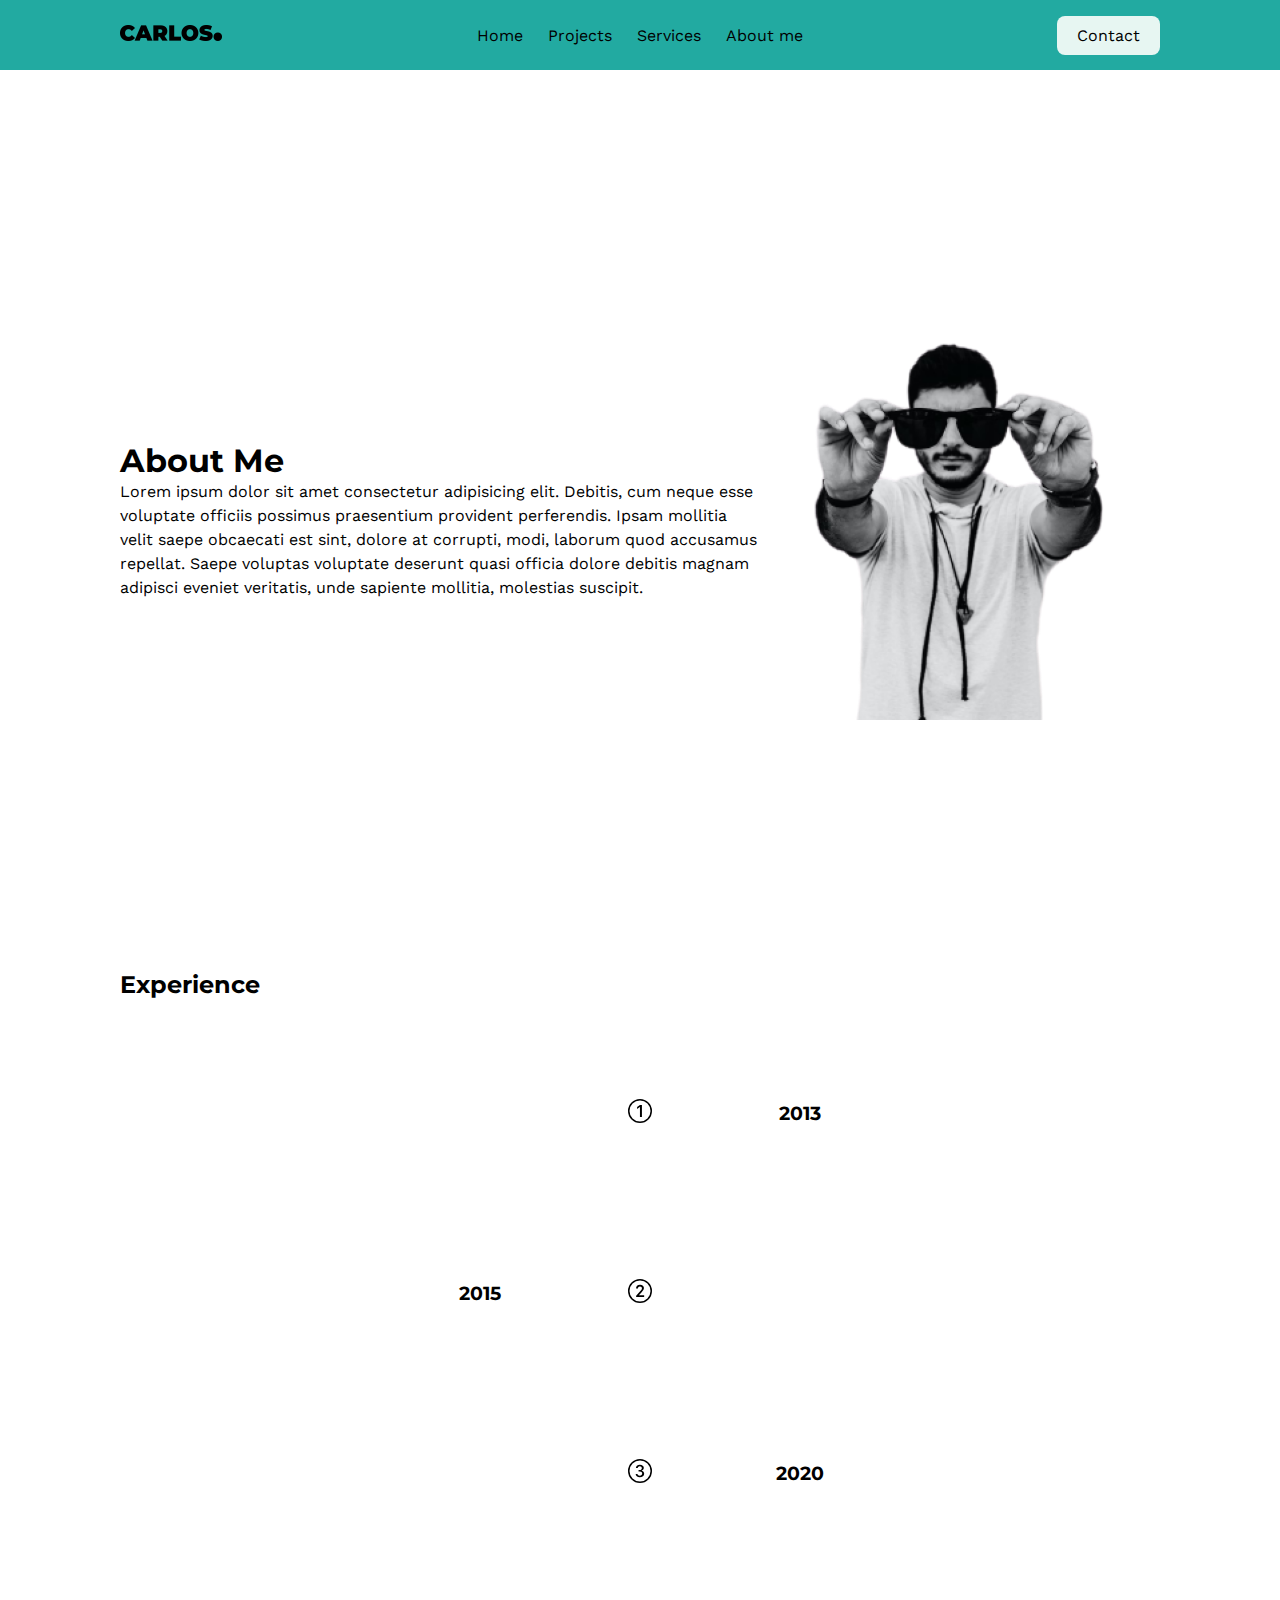
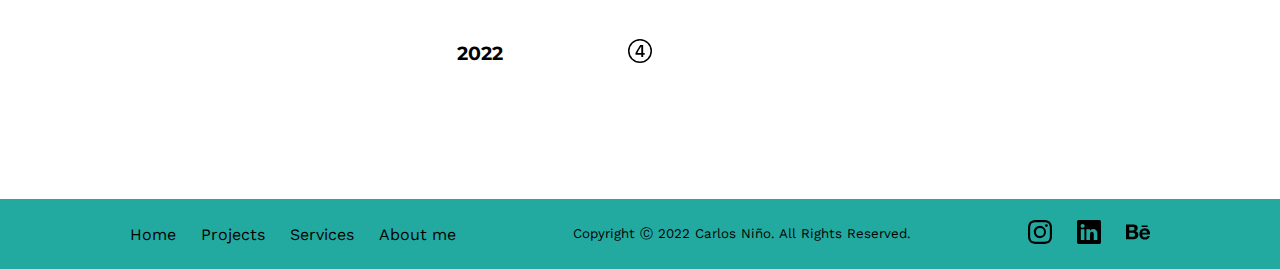
<file: pages/about-me.html>
<!DOCTYPE html>
<html lang="en">
<head>
    <meta charset="UTF-8">
    <meta http-equiv="X-UA-Compatible" content="IE=edge">
    <meta name="viewport" content="width=device-width, initial-scale=1.0">
    <link href="https://unpkg.com/aos@2.3.1/dist/aos.css" rel="stylesheet">
    <link rel="stylesheet" href="../css/style.css">
    <link rel="preconnect" href="https://fonts.googleapis.com">
    <link rel="preconnect" href="https://fonts.gstatic.com" crossorigin>
    <link href="https://fonts.googleapis.com/css2?family=Montserrat:wght@900&family=Work+Sans&display=swap" rel="stylesheet">
    <title>Carlos Niño</title>
</head>
<body>
    <header>
        <nav class="nav-bar">
            <a href="../index.html"><img class="logo" src="../images/carlos-logo.png" alt="carlos-logo"></a>
            <ul class="nav-bar-menu">
                <li><a href="../index.html">Home</a></li>
                <li><a href="../pages/projects.html">Projects</a></li>
                <li><a href="../pages/services.html">Services</a></li>
                <li><a href="../pages/about-me.html">About me</a></li>
            </ul>
            <ul class="nav-bar-contact">
                <li><a href="../pages/contact.html">Contact</a></li>
            </ul>
        </nav>
    </header>
    <main>
        <section class="about-me">
            <div>
                <h1>About Me</h1>
                <p>Lorem ipsum dolor sit amet consectetur adipisicing elit. Debitis, cum neque esse voluptate officiis possimus praesentium provident perferendis. Ipsam mollitia velit saepe obcaecati est sint, dolore at corrupti, modi, laborum quod accusamus repellat. Saepe voluptas voluptate deserunt quasi officia dolore debitis magnam adipisci eveniet veritatis, unde sapiente mollitia, molestias suscipit.</p>
            </div>
            <img src="/images/test_image_02.png" alt="" class="about-me-img">
        </section>
        <h2 class="experience-title">Experience</h2>
        <section class="experience">
            <!--Experience N°1-->
            <div class="experience-01" data-aos="fade-right">
                <h3>BMW Group</h3>
                <p>UI Designer.</p>
            </div>
            <div class="experience-circle-01">
                <svg xmlns="http://www.w3.org/2000/svg" width="24" height="24" fill="currentColor" class="bi bi-1-circle" viewBox="0 0 16 16">
                    <path d="M1 8a7 7 0 1 0 14 0A7 7 0 0 0 1 8Zm15 0A8 8 0 1 1 0 8a8 8 0 0 1 16 0ZM9.283 4.002V12H7.971V5.338h-.065L6.072 6.656V5.385l1.899-1.383h1.312Z"/>
                </svg>
            </div>
            <div class="experience-date-01">
                <h3>2013</h3>
            </div>
            <!--Experience N°2-->
            <div class="experience-02" data-aos="fade-left">
                <h3>IBM</h3>
                <p>UX/UI Designer</p>
            </div>
            <div class="experience-circle-02">
                <svg xmlns="http://www.w3.org/2000/svg" width="24" height="24" fill="currentColor" class="bi bi-2-circle" viewBox="0 0 16 16">
                    <path d="M1 8a7 7 0 1 0 14 0A7 7 0 0 0 1 8Zm15 0A8 8 0 1 1 0 8a8 8 0 0 1 16 0ZM6.646 6.24v.07H5.375v-.064c0-1.213.879-2.402 2.637-2.402 1.582 0 2.613.949 2.613 2.215 0 1.002-.6 1.667-1.287 2.43l-.096.107-1.974 2.22v.077h3.498V12H5.422v-.832l2.97-3.293c.434-.475.903-1.008.903-1.705 0-.744-.557-1.236-1.313-1.236-.843 0-1.336.615-1.336 1.306Z"/>
                </svg>
            </div>
            <div class="experience-date-02">
                <h3>2015</h3>
            </div>
            <!--Experience N°3-->
            <div class="experience-03" data-aos="fade-right">
                <h3>Evernote</h3>
                <p>Frontend Web Designer.</p>
            </div>
            <div class="experience-circle-03">
                <svg xmlns="http://www.w3.org/2000/svg" width="24" height="24" fill="currentColor" class="bi bi-3-circle" viewBox="0 0 16 16">
                    <path d="M7.918 8.414h-.879V7.342h.838c.78 0 1.348-.522 1.342-1.237 0-.709-.563-1.195-1.348-1.195-.79 0-1.312.498-1.348 1.055H5.275c.036-1.137.95-2.115 2.625-2.121 1.594-.012 2.608.885 2.637 2.062.023 1.137-.885 1.776-1.482 1.875v.07c.703.07 1.71.64 1.734 1.917.024 1.459-1.277 2.396-2.93 2.396-1.705 0-2.707-.967-2.754-2.144H6.33c.059.597.68 1.06 1.541 1.066.973.006 1.6-.563 1.588-1.354-.006-.779-.621-1.318-1.541-1.318Z"/>
                    <path d="M16 8A8 8 0 1 1 0 8a8 8 0 0 1 16 0ZM1 8a7 7 0 1 0 14 0A7 7 0 0 0 1 8Z"/>
                </svg>
            </div>
            <div class="experience-date-03">
                <h3>2020</h3>
            </div>
            <!--Experience N°4-->
            <div class="experience-04" data-aos="fade-left">
                <h3>Airbnb</h3>
                <p>UI designer.</p>
            </div>
            <div class="experience-circle-04">
                <svg xmlns="http://www.w3.org/2000/svg" width="24" height="24" fill="currentColor" class="bi bi-4-circle" viewBox="0 0 16 16">
                    <path d="M7.519 5.057c.22-.352.439-.703.657-1.055h1.933v5.332h1.008v1.107H10.11V12H8.85v-1.559H4.978V9.322c.77-1.427 1.656-2.847 2.542-4.265ZM6.225 9.281v.053H8.85V5.063h-.065c-.867 1.33-1.787 2.806-2.56 4.218Z"/>
                    <path d="M16 8A8 8 0 1 1 0 8a8 8 0 0 1 16 0ZM1 8a7 7 0 1 0 14 0A7 7 0 0 0 1 8Z"/>
                </svg>
            </div>
            <div class="experience-date-04">
                <h3>2022</h3>
            </div>
            
            <!-- <div class="timeline-01">
                <svg xmlns="http://www.w3.org/2000/svg" width="32" height="32" fill="currentColor" class="bi bi-1-circle" viewBox="0 0 16 16">
                    <path d="M1 8a7 7 0 1 0 14 0A7 7 0 0 0 1 8Zm15 0A8 8 0 1 1 0 8a8 8 0 0 1 16 0ZM9.283 4.002V12H7.971V5.338h-.065L6.072 6.656V5.385l1.899-1.383h1.312Z"/>
                </svg>
                <p>Lorem ipsum dolor sit amet consectetur adipisicing elit. Unde, fugit.</p>
            </div>
            <div class="timeline-02">
                <svg xmlns="http://www.w3.org/2000/svg" width="32" height="32" fill="currentColor" class="bi bi-2-circle" viewBox="0 0 16 16">
                    <path d="M1 8a7 7 0 1 0 14 0A7 7 0 0 0 1 8Zm15 0A8 8 0 1 1 0 8a8 8 0 0 1 16 0ZM6.646 6.24v.07H5.375v-.064c0-1.213.879-2.402 2.637-2.402 1.582 0 2.613.949 2.613 2.215 0 1.002-.6 1.667-1.287 2.43l-.096.107-1.974 2.22v.077h3.498V12H5.422v-.832l2.97-3.293c.434-.475.903-1.008.903-1.705 0-.744-.557-1.236-1.313-1.236-.843 0-1.336.615-1.336 1.306Z"/>
                </svg>
                <p>Lorem ipsum dolor sit amet consectetur adipisicing elit. Unde, fugit.</p>
            </div>
            <div class="timeline-03">
                <svg xmlns="http://www.w3.org/2000/svg" width="32" height="32" fill="currentColor" class="bi bi-3-circle" viewBox="0 0 16 16">
                    <path d="M7.918 8.414h-.879V7.342h.838c.78 0 1.348-.522 1.342-1.237 0-.709-.563-1.195-1.348-1.195-.79 0-1.312.498-1.348 1.055H5.275c.036-1.137.95-2.115 2.625-2.121 1.594-.012 2.608.885 2.637 2.062.023 1.137-.885 1.776-1.482 1.875v.07c.703.07 1.71.64 1.734 1.917.024 1.459-1.277 2.396-2.93 2.396-1.705 0-2.707-.967-2.754-2.144H6.33c.059.597.68 1.06 1.541 1.066.973.006 1.6-.563 1.588-1.354-.006-.779-.621-1.318-1.541-1.318Z"/>
                    <path d="M16 8A8 8 0 1 1 0 8a8 8 0 0 1 16 0ZM1 8a7 7 0 1 0 14 0A7 7 0 0 0 1 8Z"/>
                </svg>
                <p>Lorem ipsum dolor sit amet consectetur adipisicing elit. Unde, fugit.</p>
            </div><div class="timeline-04">
                <svg xmlns="http://www.w3.org/2000/svg" width="32" height="32" fill="currentColor" class="bi bi-4-circle" viewBox="0 0 16 16">
                    <path d="M7.519 5.057c.22-.352.439-.703.657-1.055h1.933v5.332h1.008v1.107H10.11V12H8.85v-1.559H4.978V9.322c.77-1.427 1.656-2.847 2.542-4.265ZM6.225 9.281v.053H8.85V5.063h-.065c-.867 1.33-1.787 2.806-2.56 4.218Z"/>
                    <path d="M16 8A8 8 0 1 1 0 8a8 8 0 0 1 16 0ZM1 8a7 7 0 1 0 14 0A7 7 0 0 0 1 8Z"/>
                </svg>
                <p>Lorem ipsum dolor sit amet consectetur adipisicing elit. Unde, fugit.</p>
            </div> -->
        </section>
    </main>
    <footer>
        <nav class="nav-footer">
            <ul class="nav-footer-menu">
                <li><a href="../index.html">Home</a></li>
                <li><a href="../pages/projects.html">Projects</a></li>
                <li><a href="../pages/services.html">Services</a></li>
                <li><a href="../pages/about-me.html">About me</a></li>
            </ul>
            <small>Copyright Ⓒ 2022 Carlos Niño. All Rights Reserved.</small>
            <div class="nav-footer-rrss">
                <svg xmlns="http://www.w3.org/2000/svg" width="16" height="16" fill="currentColor" class="bi bi-instagram" viewBox="0 0 16 16">
                    <path d="M8 0C5.829 0 5.556.01 4.703.048 3.85.088 3.269.222 2.76.42a3.917 3.917 0 0 0-1.417.923A3.927 3.927 0 0 0 .42 2.76C.222 3.268.087 3.85.048 4.7.01 5.555 0 5.827 0 8.001c0 2.172.01 2.444.048 3.297.04.852.174 1.433.372 1.942.205.526.478.972.923 1.417.444.445.89.719 1.416.923.51.198 1.09.333 1.942.372C5.555 15.99 5.827 16 8 16s2.444-.01 3.298-.048c.851-.04 1.434-.174 1.943-.372a3.916 3.916 0 0 0 1.416-.923c.445-.445.718-.891.923-1.417.197-.509.332-1.09.372-1.942C15.99 10.445 16 10.173 16 8s-.01-2.445-.048-3.299c-.04-.851-.175-1.433-.372-1.941a3.926 3.926 0 0 0-.923-1.417A3.911 3.911 0 0 0 13.24.42c-.51-.198-1.092-.333-1.943-.372C10.443.01 10.172 0 7.998 0h.003zm-.717 1.442h.718c2.136 0 2.389.007 3.232.046.78.035 1.204.166 1.486.275.373.145.64.319.92.599.28.28.453.546.598.92.11.281.24.705.275 1.485.039.843.047 1.096.047 3.231s-.008 2.389-.047 3.232c-.035.78-.166 1.203-.275 1.485a2.47 2.47 0 0 1-.599.919c-.28.28-.546.453-.92.598-.28.11-.704.24-1.485.276-.843.038-1.096.047-3.232.047s-2.39-.009-3.233-.047c-.78-.036-1.203-.166-1.485-.276a2.478 2.478 0 0 1-.92-.598 2.48 2.48 0 0 1-.6-.92c-.109-.281-.24-.705-.275-1.485-.038-.843-.046-1.096-.046-3.233 0-2.136.008-2.388.046-3.231.036-.78.166-1.204.276-1.486.145-.373.319-.64.599-.92.28-.28.546-.453.92-.598.282-.11.705-.24 1.485-.276.738-.034 1.024-.044 2.515-.045v.002zm4.988 1.328a.96.96 0 1 0 0 1.92.96.96 0 0 0 0-1.92zm-4.27 1.122a4.109 4.109 0 1 0 0 8.217 4.109 4.109 0 0 0 0-8.217zm0 1.441a2.667 2.667 0 1 1 0 5.334 2.667 2.667 0 0 1 0-5.334z"/>
                </svg>
                <svg xmlns="http://www.w3.org/2000/svg" width="16" height="16" fill="currentColor" class="bi bi-linkedin" viewBox="0 0 16 16">
                    <path d="M0 1.146C0 .513.526 0 1.175 0h13.65C15.474 0 16 .513 16 1.146v13.708c0 .633-.526 1.146-1.175 1.146H1.175C.526 16 0 15.487 0 14.854V1.146zm4.943 12.248V6.169H2.542v7.225h2.401zm-1.2-8.212c.837 0 1.358-.554 1.358-1.248-.015-.709-.52-1.248-1.342-1.248-.822 0-1.359.54-1.359 1.248 0 .694.521 1.248 1.327 1.248h.016zm4.908 8.212V9.359c0-.216.016-.432.08-.586.173-.431.568-.878 1.232-.878.869 0 1.216.662 1.216 1.634v3.865h2.401V9.25c0-2.22-1.184-3.252-2.764-3.252-1.274 0-1.845.7-2.165 1.193v.025h-.016a5.54 5.54 0 0 1 .016-.025V6.169h-2.4c.03.678 0 7.225 0 7.225h2.4z"/>
                </svg>
                <svg xmlns="http://www.w3.org/2000/svg" width="16" height="16" fill="currentColor" class="bi bi-behance" viewBox="0 0 16 16">
                    <path d="M4.654 3c.461 0 .887.035 1.278.14.39.07.711.216.996.391.286.176.497.426.641.747.14.32.216.711.216 1.137 0 .496-.106.922-.356 1.242-.215.32-.566.606-.997.817.606.176 1.067.496 1.348.922.281.426.461.957.461 1.563 0 .496-.105.922-.285 1.278a2.317 2.317 0 0 1-.782.887c-.32.215-.711.39-1.137.496a5.329 5.329 0 0 1-1.278.176L0 12.803V3h4.654zm-.285 3.978c.39 0 .71-.105.957-.285.246-.18.355-.497.355-.887 0-.216-.035-.426-.105-.567a.981.981 0 0 0-.32-.355 1.84 1.84 0 0 0-.461-.176c-.176-.035-.356-.035-.567-.035H2.17v2.31c0-.005 2.2-.005 2.2-.005zm.105 4.193c.215 0 .426-.035.606-.07.176-.035.356-.106.496-.216s.25-.215.356-.39c.07-.176.14-.391.14-.641 0-.496-.14-.852-.426-1.102-.285-.215-.676-.32-1.137-.32H2.17v2.734h2.305v.005zm6.858-.035c.286.285.711.426 1.278.426.39 0 .746-.106 1.032-.286.285-.215.46-.426.53-.64h1.74c-.286.851-.712 1.457-1.278 1.848-.566.355-1.243.566-2.06.566a4.135 4.135 0 0 1-1.527-.285 2.827 2.827 0 0 1-1.137-.782 2.851 2.851 0 0 1-.712-1.172c-.175-.461-.25-.957-.25-1.528 0-.531.07-1.032.25-1.493.18-.46.426-.852.747-1.207.32-.32.711-.606 1.137-.782a4.018 4.018 0 0 1 1.493-.285c.606 0 1.137.105 1.598.355.46.25.817.532 1.102.958.285.39.496.851.641 1.348.07.496.105.996.07 1.563h-5.15c0 .58.21 1.11.496 1.396zm2.24-3.732c-.25-.25-.642-.391-1.103-.391-.32 0-.566.07-.781.176-.215.105-.356.25-.496.39a.957.957 0 0 0-.25.497c-.036.175-.07.32-.07.46h3.196c-.07-.526-.25-.882-.497-1.132zm-3.127-3.728h3.978v.957h-3.978v-.957z"/>
                </svg>
            </div>
        </nav>
    </footer>

    <script src="https://unpkg.com/aos@2.3.1/dist/aos.js"></script>
	<script>
		AOS.init({
			duration: 1000,
			once: true
		});
	</script>
</body>
</html>
</file>
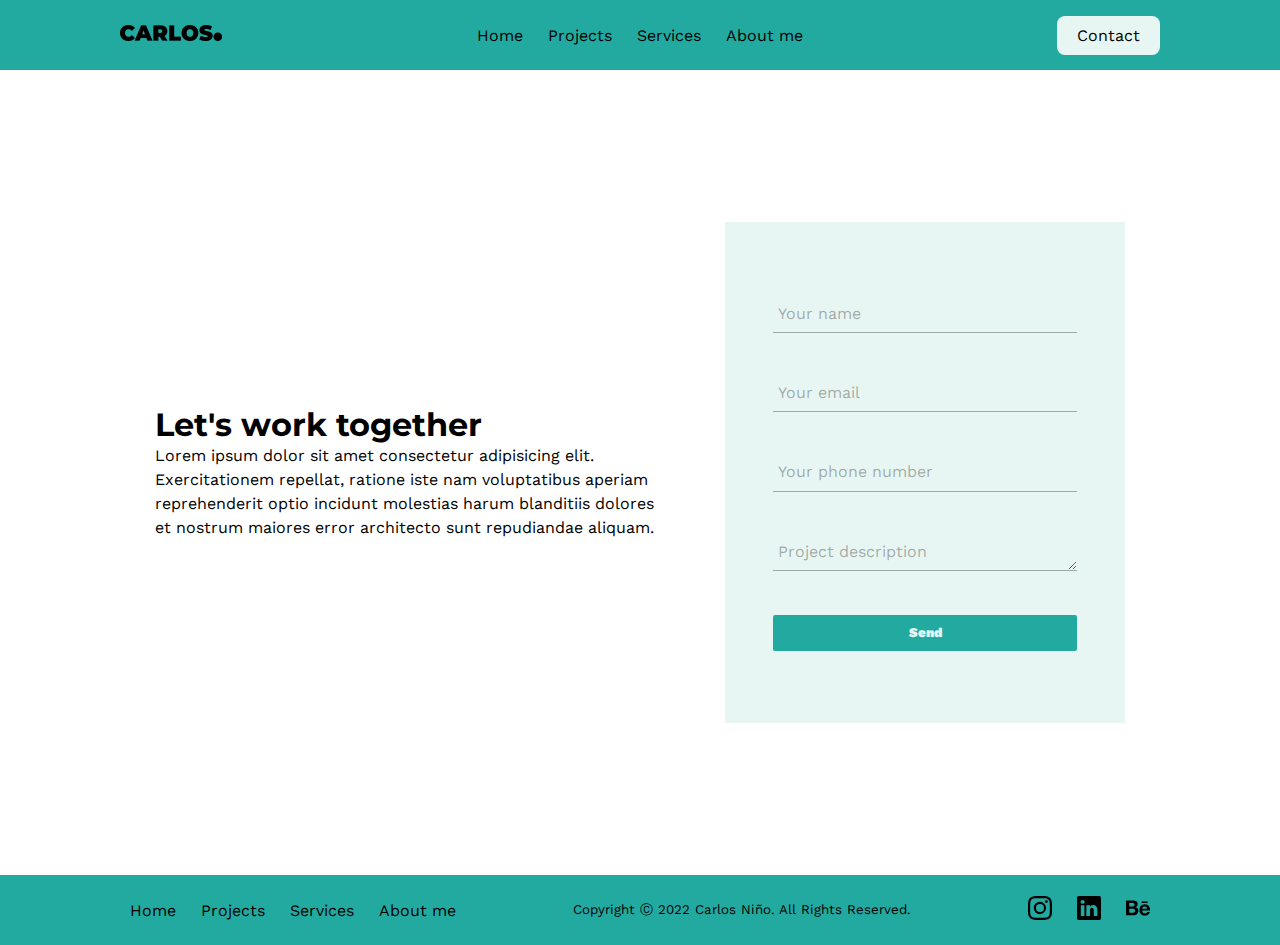
<file: pages/contact.html>
<!DOCTYPE html>
<html lang="en">
<head>
    <meta charset="UTF-8">
    <meta http-equiv="X-UA-Compatible" content="IE=edge">
    <meta name="viewport" content="width=device-width, initial-scale=1.0">
    <link rel="stylesheet" href="../css/style.css">
    <link rel="preconnect" href="https://fonts.googleapis.com">
    <link rel="preconnect" href="https://fonts.gstatic.com" crossorigin>
    <link href="https://fonts.googleapis.com/css2?family=Montserrat:wght@900&family=Work+Sans&display=swap" rel="stylesheet">
    <title>Carlos Niño</title>
</head>
<body>
    <header>
        <nav class="nav-bar">
            <a href="../index.html"><img class="logo" src="../images/carlos-logo.png" alt="carlos-logo"></a>
            <ul class="nav-bar-menu">
                <li><a href="../index.html">Home</a></li>
                <li><a href="../pages/projects.html">Projects</a></li>
                <li><a href="../pages/services.html">Services</a></li>
                <li><a href="../pages/about-me.html">About me</a></li>
            </ul>
            <ul class="nav-bar-contact">
                <li><a href="../pages/contact.html">Contact</a></li>
            </ul>
        </nav>
    </header>
    <main>
        <section class="contact">
            <div class="contact-description">
                <h1 >Let's work together</h1>
                <p>Lorem ipsum dolor sit amet consectetur adipisicing elit. Exercitationem repellat, ratione iste nam voluptatibus aperiam reprehenderit optio incidunt molestias harum blanditiis dolores et nostrum maiores error architecto sunt repudiandae aliquam.</p>
            </div>
                <form action="#" class="form">
                    <div class="input-box">
                        <input type="text" id="your-name" name="your-name" class="form-input" placeholder=" ">
                        <label for="your-name" class="form-label">Your name</label>
                        <span class="form-line"></span>
                    </div>
                    <div class="input-box">
                        <input type="text" id="email" name="email" class="form-input" placeholder=" ">
                        <label for="email" class="form-label">Your email</label>
                        <span class="form-line"></span>
                    </div>
                    <div class="input-box">
                        <input type="tel" id="telephone" name="telephone" class="form-input" placeholder=" ">
                        <label for="telephone" class="form-label">Your phone number</label>
                        <span class="form-line"></span>
                    </div>
                    <div class="input-box">
                        <textarea type="text" id="description" name="description" class="form-input" cols="1" rows="1" placeholder=" "></textarea>
                        <label for="description" class="form-label">Project description</label>
                    </div>    
                    <div class="button">
                        <input type="submit" class="form-submit" value="Send">
                    </div>
                </form>
        </section>
    </main>
    <footer>
        <nav class="nav-footer">
            <ul class="nav-footer-menu">
                <li><a href="../index.html">Home</a></li>
                <li><a href="../pages/projects.html">Projects</a></li>
                <li><a href="../pages/services.html">Services</a></li>
                <li><a href="../pages/about-me.html">About me</a></li>
            </ul>
            <small>Copyright Ⓒ 2022 Carlos Niño. All Rights Reserved.</small>
            <div class="nav-footer-rrss">
                <svg xmlns="http://www.w3.org/2000/svg" width="16" height="16" fill="currentColor" class="bi bi-instagram" viewBox="0 0 16 16">
                    <path d="M8 0C5.829 0 5.556.01 4.703.048 3.85.088 3.269.222 2.76.42a3.917 3.917 0 0 0-1.417.923A3.927 3.927 0 0 0 .42 2.76C.222 3.268.087 3.85.048 4.7.01 5.555 0 5.827 0 8.001c0 2.172.01 2.444.048 3.297.04.852.174 1.433.372 1.942.205.526.478.972.923 1.417.444.445.89.719 1.416.923.51.198 1.09.333 1.942.372C5.555 15.99 5.827 16 8 16s2.444-.01 3.298-.048c.851-.04 1.434-.174 1.943-.372a3.916 3.916 0 0 0 1.416-.923c.445-.445.718-.891.923-1.417.197-.509.332-1.09.372-1.942C15.99 10.445 16 10.173 16 8s-.01-2.445-.048-3.299c-.04-.851-.175-1.433-.372-1.941a3.926 3.926 0 0 0-.923-1.417A3.911 3.911 0 0 0 13.24.42c-.51-.198-1.092-.333-1.943-.372C10.443.01 10.172 0 7.998 0h.003zm-.717 1.442h.718c2.136 0 2.389.007 3.232.046.78.035 1.204.166 1.486.275.373.145.64.319.92.599.28.28.453.546.598.92.11.281.24.705.275 1.485.039.843.047 1.096.047 3.231s-.008 2.389-.047 3.232c-.035.78-.166 1.203-.275 1.485a2.47 2.47 0 0 1-.599.919c-.28.28-.546.453-.92.598-.28.11-.704.24-1.485.276-.843.038-1.096.047-3.232.047s-2.39-.009-3.233-.047c-.78-.036-1.203-.166-1.485-.276a2.478 2.478 0 0 1-.92-.598 2.48 2.48 0 0 1-.6-.92c-.109-.281-.24-.705-.275-1.485-.038-.843-.046-1.096-.046-3.233 0-2.136.008-2.388.046-3.231.036-.78.166-1.204.276-1.486.145-.373.319-.64.599-.92.28-.28.546-.453.92-.598.282-.11.705-.24 1.485-.276.738-.034 1.024-.044 2.515-.045v.002zm4.988 1.328a.96.96 0 1 0 0 1.92.96.96 0 0 0 0-1.92zm-4.27 1.122a4.109 4.109 0 1 0 0 8.217 4.109 4.109 0 0 0 0-8.217zm0 1.441a2.667 2.667 0 1 1 0 5.334 2.667 2.667 0 0 1 0-5.334z"/>
                </svg>
                <svg xmlns="http://www.w3.org/2000/svg" width="16" height="16" fill="currentColor" class="bi bi-linkedin" viewBox="0 0 16 16">
                    <path d="M0 1.146C0 .513.526 0 1.175 0h13.65C15.474 0 16 .513 16 1.146v13.708c0 .633-.526 1.146-1.175 1.146H1.175C.526 16 0 15.487 0 14.854V1.146zm4.943 12.248V6.169H2.542v7.225h2.401zm-1.2-8.212c.837 0 1.358-.554 1.358-1.248-.015-.709-.52-1.248-1.342-1.248-.822 0-1.359.54-1.359 1.248 0 .694.521 1.248 1.327 1.248h.016zm4.908 8.212V9.359c0-.216.016-.432.08-.586.173-.431.568-.878 1.232-.878.869 0 1.216.662 1.216 1.634v3.865h2.401V9.25c0-2.22-1.184-3.252-2.764-3.252-1.274 0-1.845.7-2.165 1.193v.025h-.016a5.54 5.54 0 0 1 .016-.025V6.169h-2.4c.03.678 0 7.225 0 7.225h2.4z"/>
                </svg>
                <svg xmlns="http://www.w3.org/2000/svg" width="16" height="16" fill="currentColor" class="bi bi-behance" viewBox="0 0 16 16">
                    <path d="M4.654 3c.461 0 .887.035 1.278.14.39.07.711.216.996.391.286.176.497.426.641.747.14.32.216.711.216 1.137 0 .496-.106.922-.356 1.242-.215.32-.566.606-.997.817.606.176 1.067.496 1.348.922.281.426.461.957.461 1.563 0 .496-.105.922-.285 1.278a2.317 2.317 0 0 1-.782.887c-.32.215-.711.39-1.137.496a5.329 5.329 0 0 1-1.278.176L0 12.803V3h4.654zm-.285 3.978c.39 0 .71-.105.957-.285.246-.18.355-.497.355-.887 0-.216-.035-.426-.105-.567a.981.981 0 0 0-.32-.355 1.84 1.84 0 0 0-.461-.176c-.176-.035-.356-.035-.567-.035H2.17v2.31c0-.005 2.2-.005 2.2-.005zm.105 4.193c.215 0 .426-.035.606-.07.176-.035.356-.106.496-.216s.25-.215.356-.39c.07-.176.14-.391.14-.641 0-.496-.14-.852-.426-1.102-.285-.215-.676-.32-1.137-.32H2.17v2.734h2.305v.005zm6.858-.035c.286.285.711.426 1.278.426.39 0 .746-.106 1.032-.286.285-.215.46-.426.53-.64h1.74c-.286.851-.712 1.457-1.278 1.848-.566.355-1.243.566-2.06.566a4.135 4.135 0 0 1-1.527-.285 2.827 2.827 0 0 1-1.137-.782 2.851 2.851 0 0 1-.712-1.172c-.175-.461-.25-.957-.25-1.528 0-.531.07-1.032.25-1.493.18-.46.426-.852.747-1.207.32-.32.711-.606 1.137-.782a4.018 4.018 0 0 1 1.493-.285c.606 0 1.137.105 1.598.355.46.25.817.532 1.102.958.285.39.496.851.641 1.348.07.496.105.996.07 1.563h-5.15c0 .58.21 1.11.496 1.396zm2.24-3.732c-.25-.25-.642-.391-1.103-.391-.32 0-.566.07-.781.176-.215.105-.356.25-.496.39a.957.957 0 0 0-.25.497c-.036.175-.07.32-.07.46h3.196c-.07-.526-.25-.882-.497-1.132zm-3.127-3.728h3.978v.957h-3.978v-.957z"/>
                </svg>
            </div>
        </nav>
    </footer>
</body>
</html>
</file>
<file: css/style.css>
/*Normalize*/
* {
    padding: 0;
    margin: 0;
    box-sizing: border-box;
    color: black;
}

/*Elimiando subrayado y viñetas*/
li, a {
    text-decoration: none;
    list-style-type: none;
}

/*Estableciento el tipo de fuente en títulos y subtítulos*/
h1, h2, h3, h4, h5 {
    font-family: 'Montserrat', sans-serif;
}

h1 {
    font-size: xx-large;
}

p, a, label {
    font-family: 'Work Sans', sans-serif;
}

p {
    line-height: 1.5;
}

header, footer{
    background-color: #22AAA1;
    height: 70px;
    display: grid;
    align-items: center;
    /*padding-top: 28px;*/
}

.logo {
    width: 102px;
    height: 16px;
}


/*footer {
    background-image: linear-gradient(to right top, #051937, #004d7a, #008793, #00bf72, #a8eb12);
}*/

.nav-bar, .nav-footer {
    font-family: 'Work Sans', sans-serif;
    display: flex;
    align-items: center;
    justify-content: space-between;
    margin-left: 120px;
    margin-right: 120px;
}


.nav-bar-menu li, .nav-footer-menu li {
    display: inline;
    margin: 10px;    
}

.nav-bar-menu a:hover, .nav-footer-menu a:hover {
    color:#E7F6F2;
    font-weight: 500;
}

.nav-bar-contact {
    background-color: #E7F6F2;
    border-radius: 8px;
    padding: 10px 20px;
}

.nav-bar-contact:hover {
    background-color:#ffffff;
    font-weight: 700;
}

.nav-footer-rrss {
    margin: 0;
}

.nav-footer-rrss svg {
    margin: 10px;
    height: 24px;
    width: 24px;
}

.hero-image {
    width: 520px;
    height: 520px;
}

.intro-section {
    display: flex;
    align-items: center;
    justify-content: space-between;
    margin-top: 120px;
    margin-left: 120px;
    margin-right: 120px;
}

.intro-section div {
    margin: 0;
}

.projects-section {
    background-color: #E7F6F2;
    margin-top: 120px;
    margin-bottom: 120px;
    padding-top: 56px;
    padding-bottom: 56px;
}

.projects-section h2, .projects-section div {
    margin-left: 120px;
    margin-right: 120px;
}

.projects-cards {
    display: flex;
    align-items: center;
    justify-content: space-between;
    margin-top: 56px;
    margin-bottom: 56px;
}

.projects-card-1, .projects-card-2, .projects-card-3 {
    width: 387px;
    height: 304px;
    border-radius: 16px;
}

.projects-arrows {
    display: flex;
    justify-content: center;
}

.projects-arrows img {
    margin: 10px;
}

.services-section {
    margin-top: 120px;
    margin-bottom: 120px;
}

.services-section h2 {
    margin-left: 120px;
    margin-right: 120px;
}

.services-cards-1 {
    display: flex;
    align-items:flex-start;
    justify-content: space-between;
    margin-top: 56px;
    margin-left: 120px;
    margin-right: 120px;
}


.services-image {
    width: 488px;
    height: 589px;
}


.services-cards-2 div {
    border-radius: 16px;
    background-color: #E7F6F2;
    /*margin: 0;*/
    width: 590px;
    height: 162px;
}

.services-cards-2 div h5, .services-cards-2 div p {
    padding: 21px 40px;
}

.services-card-ux {
    margin-top: 51.5px;
    margin-bottom: 51.5px;
    /*box-shadow: 13px 0px 25px -3px rgba(0,0,0,0.1);*/

}

.services-arrows {
    width: 80px;
    display: flex;
    padding-left: 480px;
}

.testimonials-section {
    background-color: #E7F6F2;
    margin-top: 120px;
    margin-bottom: 120px;
    padding-top: 56px;
    padding-bottom: 56px;
}

.testimonials-section h2 {
    margin-left: 120px;
    margin-right: 120px;
}

.testimonials {
    display: flex;
    align-items: center;
    justify-content: space-between;
    margin-left: 120px;
    margin-right: 120px;
}

.testimonials-description {
    margin: 0;
}

.testimonials-description h3 {
    width: 800px;
    margin-bottom: 16px;
}

.testimonials-image {
    width: 386px;
    height: 431px;
}

.quotes {
    font-size: xx-large;
}

.contact-section {
    display: flex;
    flex-direction: column;
    align-items: center;
    margin: 120px;
    padding-top: 56px;
    padding-bottom: 56px;
}

.contact-section a {
    padding: 10px 20px;
    background-color: #E7F6F2;
    border-radius: 8px;
    border: solid;
    border-color: #22AAA1;
    margin-top: 32px;
}

.contact-section a:hover {
    background-color: #22AAA1;
    color: #E7F6F2;
    font-weight: 700;
}

.projects-main {
    margin: 152px 120px 152px 120px;
}

.plantae-img, .indeed-img, .landing-img {
    width: 387px;
    height: 300px;
}

.plantae-img, .landing-img {
    border-radius: 14px 0 0 14px;
}

.indeed-img {
    border-radius: 0 14px 14px 0;
}

.projects {
    width: 800px;
    margin-bottom: 56px;
}

.projects h1, .plantae-app h2, .indeed-app h2, .landing-web h2 {
    margin-bottom: 16px;
}

.indeed-app {
    margin: 56px 0 56px 0;
}

.plantae-app, .indeed-app, .landing-web {
    display: flex;
    align-items: center;
    justify-content: space-between;
    border: solid;
    border-color: #22AAA1;
    border-radius: 16px;
    margin-left: 0;
    margin-right: 0;
}

.ui-design, .web-design {
    display: flex;
    align-items: center;
    justify-content: space-between;
    /*margin-top: 152px;*/
    height: 560px;
    background-color: #E7F6F2;
}

.ui-design div, .web-design div {
    margin: 0 0 0 120px;
    width: 600px;
}

.ui-design-img, .web-design-img {
    margin: 0 120px 0 0;
}


.ui-design-img, .ux-research-img, .web-design-img {
    width: 387px;
    height: 300px;
}

.ui-design h2, .ux-research h2, .web-design h2 {
    margin-bottom: 16px;
}

.ux-research {
    display: flex;
    align-items: center;
    justify-content: space-between;
    height: 560px;
}

.ux-research-img {
    margin-left: 120px;
}

.ux-research div {
    margin: 0 120px 0 0;
    width: 600px;
}


/*About me page*/
.about-me {
    display: flex;
    align-items: center;
    justify-content: space-between;
    margin: 0 120px 0 120px;
    height: 100vh;
}

.about-me-img {
    width: 400px;
    height: 400px;
}

.experience {
    display: grid;
    grid-template-columns: repeat(4,1fr);
    grid-template-rows: repeat(4,180px);
    margin-top: 24px;
    margin-bottom: 56px;
    /*display: flex;
    align-items: center;
    justify-content: center;
    margin: 56px 120px 152px 120px;*/
}


.experience-01 {
    grid-column: 2 / 3;
    grid-row: 1 / 2;
    align-self: center;
    text-align: center;
    padding: 24px;
    line-height: 1.5;
}

.experience-circle-01 {
    grid-column: 2 / 4;
    grid-row: 1 / 2;
    text-align: center;
    align-self: center;
}

.experience-date-01 {
    grid-column: 3 / 4;
    grid-row: 1 / 2;
    text-align: center;
    align-self: center;
}

.experience-02 {
    grid-column: 3 / 4;
    grid-row: 2 / 3;
    align-self: center;
    text-align: center;
    padding: 24px;
    line-height: 1.5;
}

.experience-circle-02 {
    grid-column: 2 / 4;
    grid-row: 2 / 3;
    text-align: center;
    align-self: center;
}

.experience-date-02 {
    grid-column: 2 / 3;
    grid-row: 2 / 3;
    text-align: center;
    align-self: center;
}

.experience-03 {
    grid-column: 2 / 3;
    grid-row: 3 / 4;
    align-self: center;
    text-align: center;
    padding: 24px;
    line-height: 1.5;
}

.experience-circle-03 {
    grid-column: 2 / 4;
    grid-row: 3 / 4;
    text-align: center;
    align-self: center;
}

.experience-date-03 {
    grid-column: 3 / 4;
    grid-row: 3 / 4;
    text-align: center;
    align-self: center;
}

.experience-04 {
    grid-column: 3 / 4;
    grid-row: 4 / 5;
    align-self: center;
    text-align: center;
    padding: 24px;
    line-height: 1.5;
}

.experience-circle-04 {
    grid-column: 2 / 4;
    grid-row: 4 / 5;
    text-align: center;
    align-self: center;
}

.experience-date-04 {
    grid-column: 2 / 3;
    grid-row: 4 / 5;
    text-align: center;
    align-self: center;
}

.experience-title {
    margin: 0 120px 0 120px;
}


/*Contact page*/

.contact {
    display: flex;
    align-items: center;
    justify-content: space-around;
    margin: 152px 120px 152px 120px;
}

.form {
    display: grid;
    /*flex-direction: column;*/
    width: 400px;
    padding: 4.5em 3em;
    gap: 2.5em;
    background-color: #E7F6F2;
}

.input-box {
    position: relative;
    --color: #5757577e;
}

.form-input {
    width: 100%;
    background: none;
    color: #706c6c;
    font-size: 1rem;
    padding: .6em .3em;
    border: none;
    outline: none;
    border-bottom: 1px solid var(--color);
    font-family: 'Work Sans', sans-serif;
}

.form-input:focus + .form-label,
.form-input:not(:placeholder-shown) + .form-label {
    transform: translateY(-12px) scale(.7);
    transform-origin: left top;
    color: rgb(7, 0, 150);
}

.form-label {
    color: var(--color);
    cursor: pointer;
    position: absolute;
    top: 0;
    left: 5px;
    transform: translateY(10px);
    transition: transform .5s, color .3s;
}

.form-submit {
    width: 100%;
    background: #22AAA1;
    color: #E7F6F2;
    border: none;
    border-radius: 2px;
    padding: .8em 0;
    font-weight: 900;
    font-family: 'Work Sans', sans-serif;
}

.contact-description {
    width: 500px;
    margin-left: 0;
}
</file>
